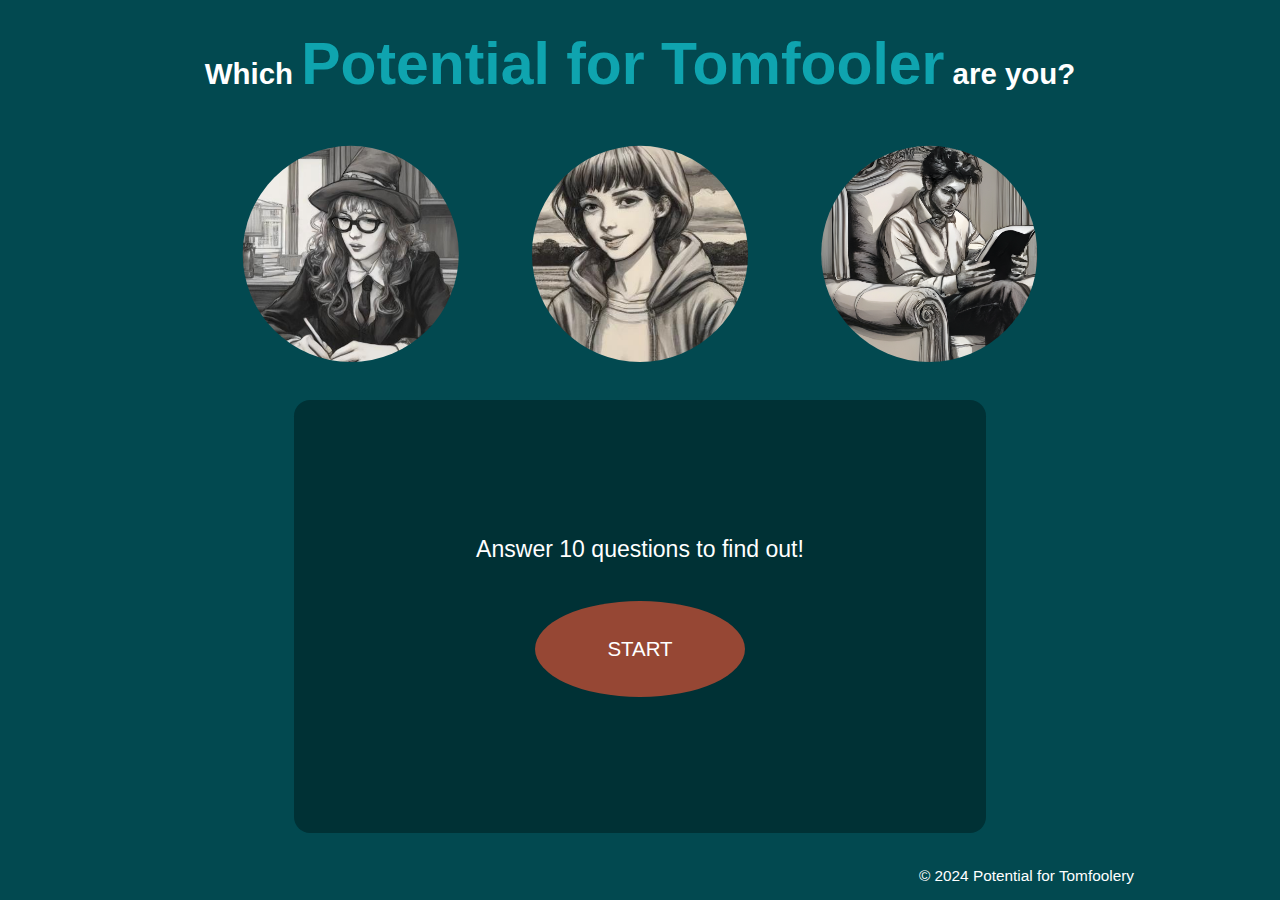
<file: index.html>
<!DOCTYPE html>

<html lang="en">

    <head>
        <meta charset="UTF-8" name="viewport" content="width=device-width, initial-scale=1"/>
        <title>PfT Quiz</title>
        <link rel="stylesheet" href="styles.css">
        <!--<link rel="icon" href="http://example.com/favicon.png">-->
    </head>

    <body>
        <div class="title">
            <h1>Which <span class="pft">Potential for Tomfooler</span> are you?</h1>
        </div>

        <div class="friends">
            <img class="profile" src="img/butt.png" alt="woman in witch's hat and glasses writing at a desk">
            <img class="profile" src="img/yeasty.png" alt="smiling woman wearing a hoodie in a field">
            <img class="profile" src="img/terror.png" alt="man sitting in armchair reading a book">
        </div>

        <div class="intro">
            <p>Answer 10 questions to find out!</p>
            <a href="questions/one.html">
                <button class="start">START</button>
            </a>
        </div>

        <div class="footer">
            <p>&copy 2024 Potential for Tomfoolery</p>
        </div>
    </body>

</html>
</file>
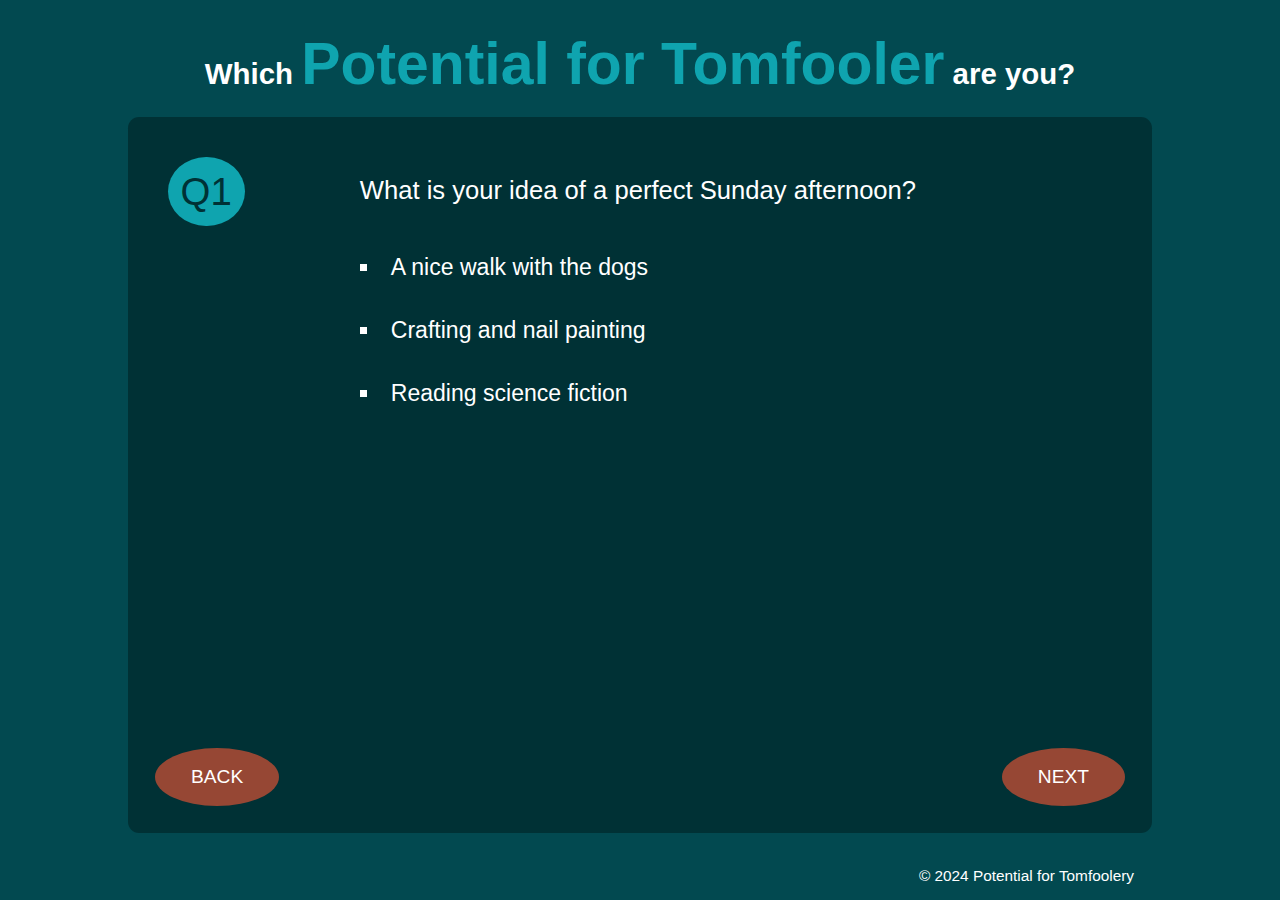
<file: questions/one.html>
<!DOCTYPE html>

<html lang="en">

    <head>
        <meta charset="UTF-8">
        <title>PfT Quiz</title>
        <link rel="stylesheet" href="../styles.css">
    </head>

    <body>
        <div class="title">
            <a href="../index.html">
                <h1>Which <span class="pft">Potential for Tomfooler</span> are you?</h1>
            </a>
        </div>

        <div class="oval">

            <div class="top">
                <div class="left">
                    <p class="circle">Q1</p>
                </div>
                <div class="right">
                    <div class="specificq">
                        <p class="q">What is your idea of a perfect Sunday afternoon?</p>
                    </div>
                    <div class="answers">
                        <ul>
                            <li>A nice walk with the dogs</li>
                            <li>Crafting and nail painting</li>
                            <li>Reading science fiction</li>
                        </ul>
                    </div>
                </div>
            </div>

            <div class="bottom">
                <a href="../index.html">
                    <button class="back">BACK</button>
                </a>
                <a href="questions/two.html">
                    <button class="next">NEXT</button>
                </a>
            </div>

        </div>

        <div class="footer">
            <p>&copy 2024 Potential for Tomfoolery</p>
        </div>

    </body>

</html>
</file>
<file: styles.css>
body {
    box-sizing: border-box;
    padding: 0px;
    margin: 0px;
    background-color: #024950;
    min-height: 100vh;
    display: flex;
    flex-direction: column;
    justify-content: center;
    align-items: stretch;
}

h1,
h2,
p,
a {
    text-align: center;
    font-family: Arial, sans-serif;
    color: white;
}

a {
    text-decoration: none;
}

h1 {
    padding: min(9vh, 30px);
    padding-bottom: min(9vh, 20px);
    margin: 0px;
    border: none;
    text-align: center;
    vertical-align: top;
    font-size: max(2.3vw, 20px);
}

.pft {
    color: #0FA4AF;
    font-family: Impact, Haettenschweiler, 'Arial Narrow Bold', sans-serif;
    font-size: max(2em, 50px);
}

.friends {
    display: flex;
    gap: 3vw;
    justify-content: center;
    margin: 2.5vh 1vw;
    flex-wrap: wrap;
}

.profile {
    clip-path: circle(45%);
    width: max(20%, 175px);
}

.oval,
.intro {
    background-color: #003135;
    display: flex;
    border-radius: 0.7em;
    flex: 1;
}

.intro {
    gap: 0.2vh;
    flex-direction: column;
    justify-content: center;
    align-items: center;
    text-align: center;
    font-size: max(1.8vw, 20px);
    flex-wrap: wrap;
    margin: auto 23vw;
    margin-top: 1vh;
}

.intro p {
    margin: 0;
    margin-top: 4vh;
}

button {
    background-color: #964734;
    border-radius: 50%;
    margin: 4vh;
    color: white;
    border: none;
    font-size: max(1.5vw,12px);
    padding: 2vh 4vh;
}

.start {
    padding: 4vh 8vh;
    font-size: max(1.6vw,16px);
}

.oval {
    flex-direction: column;
    justify-content: center;
    padding: 3vh;
    margin: auto 10vw;
}

.top {
    display: flex;
    flex: 1;
}

.left {
    display: flex;
    flex-direction: column;
    justify-content: space-between;
    align-items: flex-start;
    margin-left: 0;
    width: 10vw;
    min-width: 10px;
    padding: max(1vw, 10px);
    flex-shrink: 3;
}

.oval .circle {
    color: #003135;
    background-color: #0FA4AF;
    border-radius: 50%;
    padding: max(1vw, 5px);
    align-self: flex-start;
    font-size: max(3vw,16px);
    margin: 0;
}

.right {
    display: flex;
    flex-direction: column;
    flex-grow: 2;
    justify-content: flex-start;
    align-items: flex-start;
    margin-left: 4vw;
}

.specificq {
    font-size: max(2vw,16px);
    align-self: left;
    padding-top: max(2.5vw, 5px);
    padding-bottom: max(2vw, 5px);
    text-align: left;
}

.specificq .q {
    margin: 0;
    padding: 0;
}

.answers {
    align-self: left;
    margin-bottom: 4vh;
}

ul {
    list-style: none;
    list-style-type: square;
    list-style-position: inside;
    padding: 0;
    text-align: left;
    font-family: Arial, sans-serif;
    color: white;
    font-size: max(1.8vw,14px);
    align-self: left;
}

li {
    margin-bottom: 4vh;
}

.bottom {
    display: flex;
    justify-content: space-between;
}

.next,
.back {
    align-self: flex-end;
    margin: auto;
}

.footer {
    padding: 2vh;
    padding-bottom: 0;
    display: flex;
    flex-direction: column;
    justify-content: flex-end;
    margin-right: 10%;
    align-items: flex-end;
    font-size: max(1.2vw, 10px);
}
</file>
